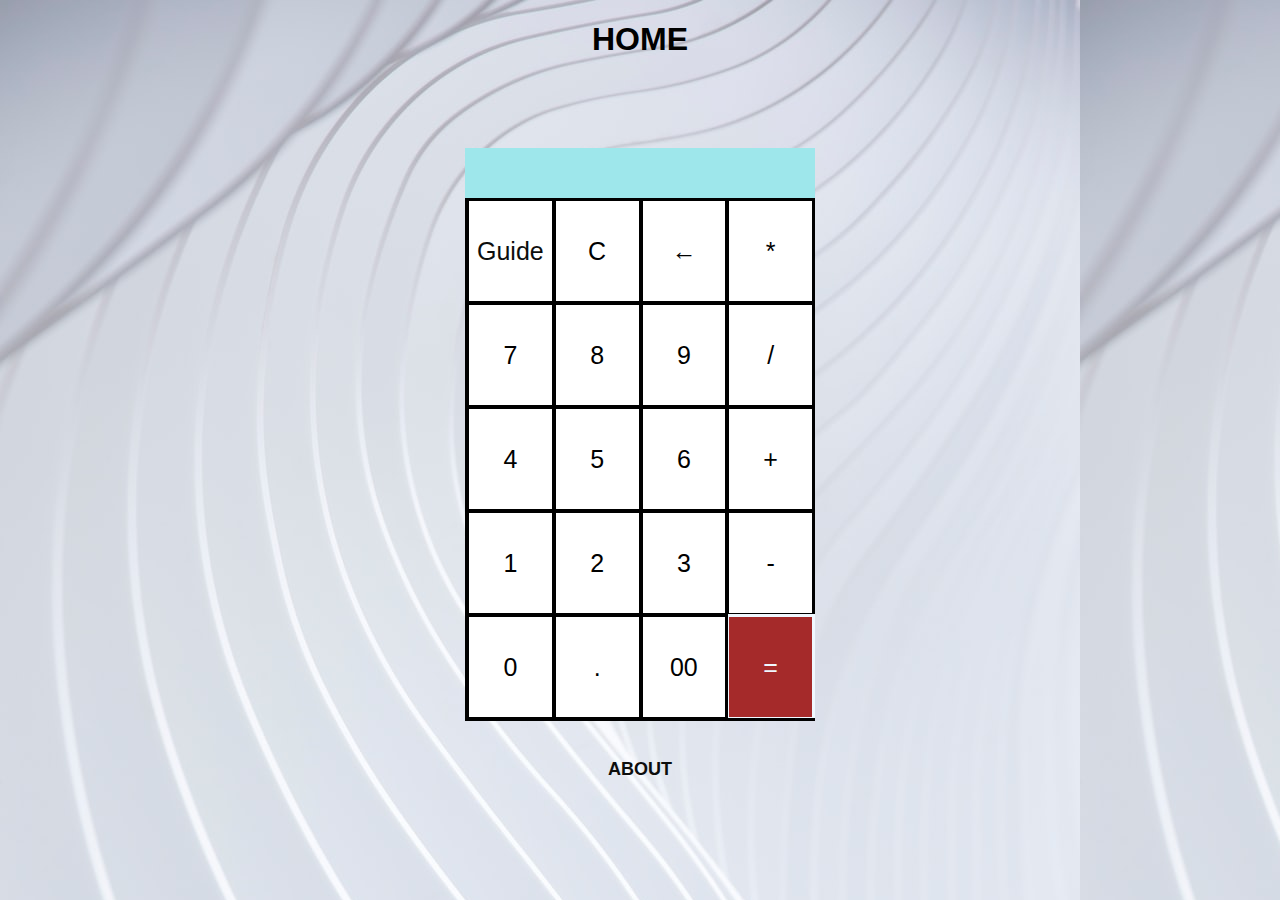
<file: index.html>
<!DOCTYPE html>
<html lang="en">
<head>
    <meta charset="UTF-8">
    <meta http-equiv="X-UA-Compatible" content="IE=edge">
    <meta name="viewport" content="width=device-width, initial-scale=1.0">
    <title>CALCULATOR</title>
    <link rel="stylesheet" href="index.css">
</head>
<body background="background.jpg">
    
    <section>
        <h1>HOME</h1>
        
        <div class="container">
            <div id="display"></div>
            <div class="buttons" style="background-color: white;">
                <div class="button"><a href="https://www.youtube.com/watch?v=x-2HjO4iGXI">Guide</a></div>
                <div class="button">C</div>
                <div class="button">&larr;</div>
                <div class="button">*</div>
                <div class="button">7</div>
                <div class="button">8</div>
                <div class="button">9</div>
                <div class="button">/</div>
                <div class="button">4</div>
                <div class="button">5</div>
                <div class="button">6</div>
                <div class="button">+</div>
                <div class="button">1</div>
                <div class="button">2</div>
                <div class="button">3</div>
                <div class="button">-</div>
                <div class="button">0</div>
                <div class="button">.</div>
                <div class="button">00</div>
                <div id="equal" class="button">=</div>
            </div>
        </div>
        <br>
        <h2><footer><a href="about.html">ABOUT</a></footer></h2>
    </section>
    <script src="index.js"></script>
</body>
</html>
</file>
<file: index.css>
h1{
    text-align: center;
    text-decoration-color: rgb(226, 247, 65);
    font-family: sans-serif;
}
h2{
    text-align: center;
    text-decoration-color: rgb(208, 234, 89);
    font-family: sans-serif;
}
footer{
    text-align: center;
    font-family: sans-serif;
    font-size: large;
    color: rgb(7, 28, 219);
}

a:link {
    color: rgb(13, 14, 13);
    background-color: transparent;
    text-decoration: none;
  }
  
  a:visited {
    color: rgb(49, 48, 48);
    background-color: transparent;
    text-decoration: none;
  }
  
  a:hover {
    color: rgb(133, 100, 100);
    background-color: transparent;
    text-decoration: underline;
  }
  
  a:active {
    color: rgb(51, 51, 28);
    background-color: rgb(156, 241, 210);
    text-decoration: underline;
  }

.container{
    max-width: 350px;
    margin: 10vh auto 0 auto;
    box-shadow: royalblue;
    font-family: sans-serif;
}

#display{
    text-align: right;
    height: 50px;
    line-height: 70px;
    padding: 16px,8px;
    font-size: 25px;
    background-color: rgb(158, 231, 235);
}

.buttons{
    display: grid;
    border-bottom: 3px solid;
    border-left: 3px solid;
    grid-template-columns: 1fr 1fr 1fr 1fr;
}
.buttons > div{
    border-top: 3px solid;
    border-right: 3px solid;
}

.button {
    border: 0.5px solid;
    line-height: 100px;
    text-align: center;
    font-size: 25px;
    cursor: pointer;
}
.button:hover{
    background-color: rgb(8, 8, 6);
    color: aliceblue;
    transition: 0.1s ease-in-out;
}

#equal {
    background-color: brown;
    color: aliceblue;
}
</file>
